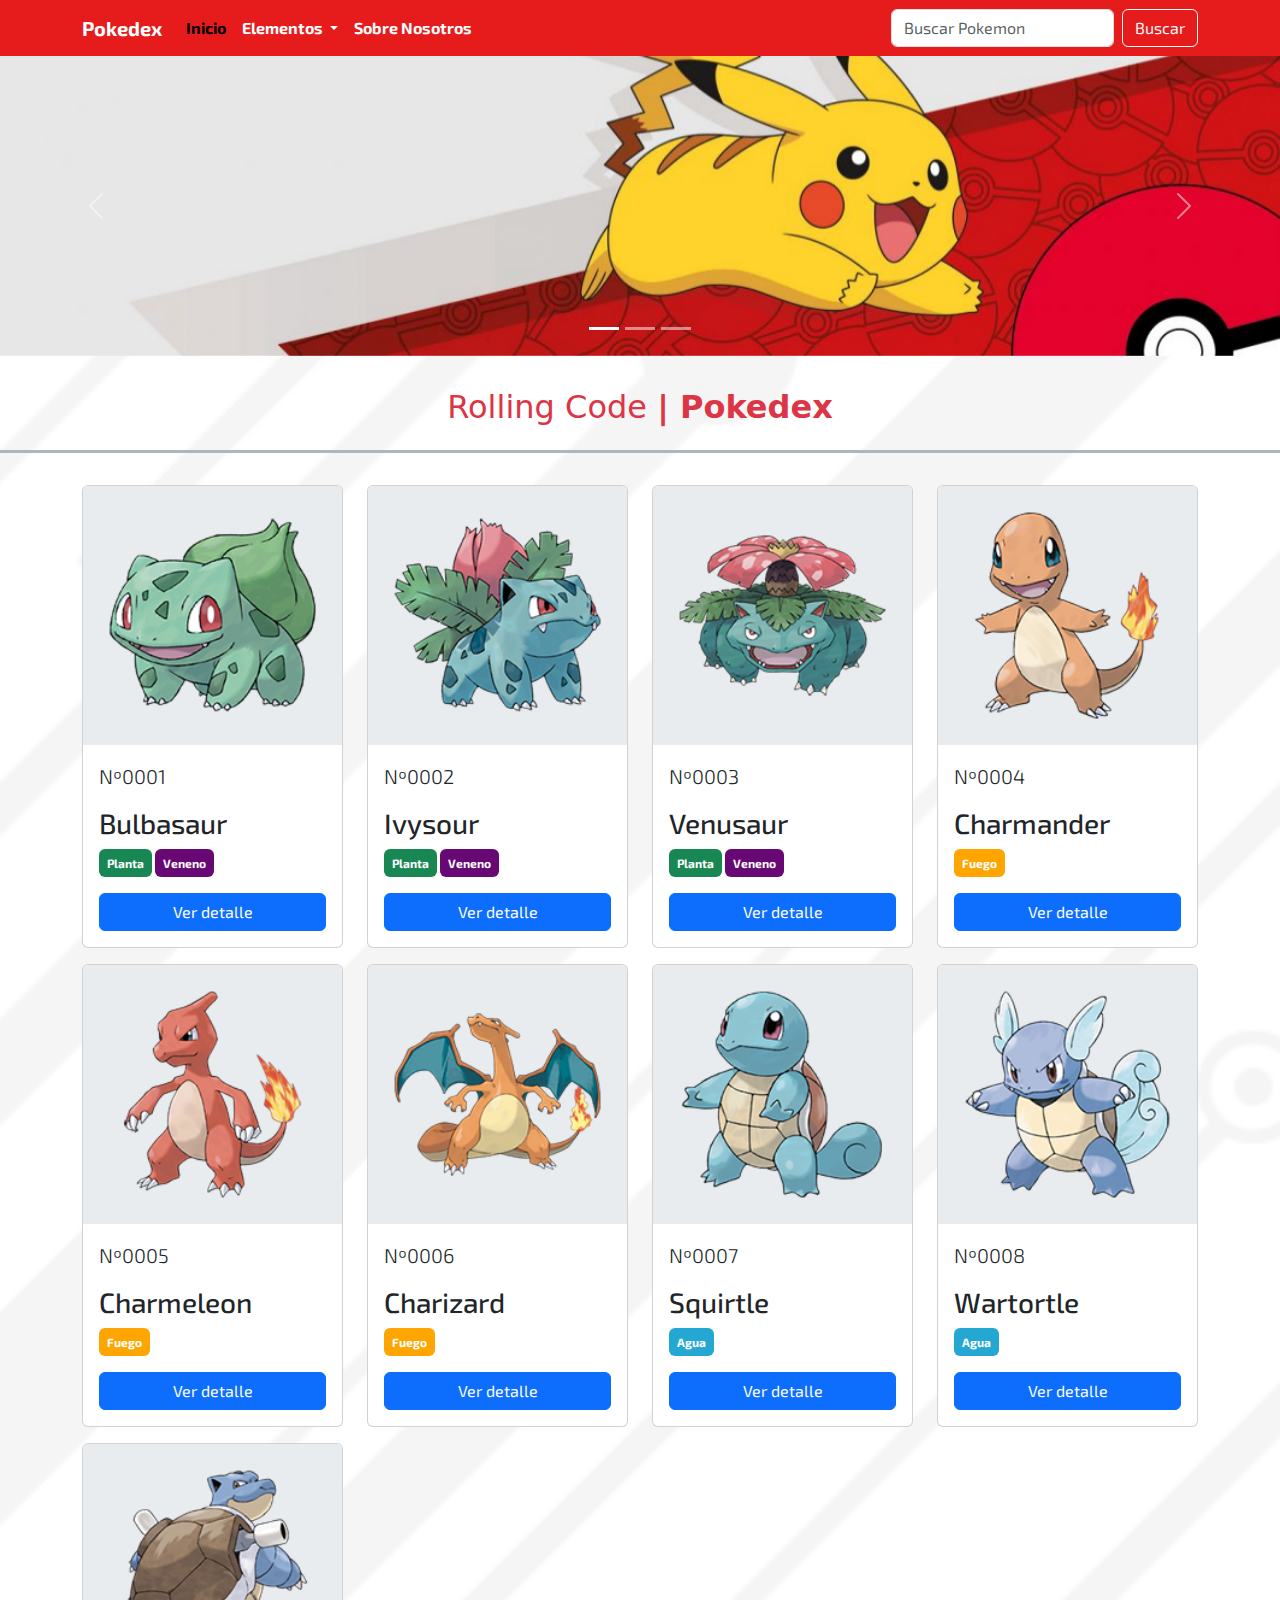
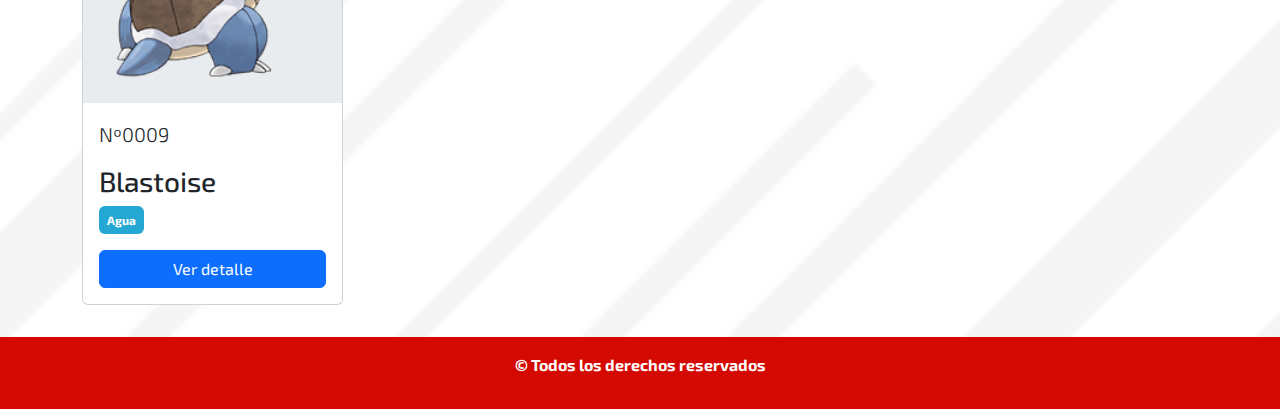
<file: index.html>
<!DOCTYPE html>
<html lang="es">
<head>
    <meta charset="UTF-8">
    <meta name="viewport" content="width=device-width, initial-scale=1.0">
    <meta name="description" content="Pagina principal de pokedex">
    <meta name="keywords" content="Pokemon pokedex">
    <meta name="author" content="Ximena Barrientos, Valentina Iramain, Exequiel Rojas">
    <link rel="stylesheet" href="./css/bootstrap.min.css">
    <link rel="stylesheet" href="./css/style.css">
    <title>Inicio - Pokedex</title>
</head>
<body>

  <header>
    <nav class="navbar navbar-expand-lg bg-body-tertiary">
        <div class="container">
          <a class="navbar-brand" href="./index.html">Pokedex</a>
          <button class="navbar-toggler" type="button" data-bs-toggle="collapse" data-bs-target="#navbarSupportedContent" aria-controls="navbarSupportedContent" aria-expanded="false" aria-label="Toggle navigation">
            <span class="navbar-toggler-icon"></span>
          </button>
          <div class="collapse navbar-collapse" id="navbarSupportedContent">
            <ul class="navbar-nav me-auto mb-2 mb-lg-0">
              <li class="nav-item">
                <a class="nav-link active" aria-current="page" href="./index.html">Inicio</a>
              </li>
              <li class="nav-item dropdown">
                <a class="nav-link dropdown-toggle" href="#" role="button" data-bs-toggle="dropdown" aria-expanded="false">
                  Elementos
                </a>
                <ul class="dropdown-menu">
                  <li><a class="dropdown-item" href="#">Fuego</a></li>
                  <li><a class="dropdown-item" href="#">Agua</a></li>
                  <li><hr class="dropdown-divider"></li>
                  <li><a class="dropdown-item" href="#">Tierra</a></li>
                </ul>
              </li>
              <li class="nav-item">
                <a class="nav-link" href="./pages/quienesSomos.html">Sobre Nosotros</a>
              </li>
            </ul>
            <form class="d-flex" role="search">
              <input class="form-control me-2" type="search" placeholder="Buscar Pokemon" aria-label="Search">
              <button class="btn btn-outline-light" type="submit">Buscar</button>
            </form>
          </div>
        </div>
      </nav>
</header>
   
    <main>
        <section>
            <div id="carouselBannerPokemon" class="carousel slide">
                <div class="carousel-indicators">
                  <button type="button" data-bs-target="#carouselBannerPokemon" data-bs-slide-to="0" class="active" aria-current="true" aria-label="Slide 1"></button>
                  <button type="button" data-bs-target="#carouselBannerPokemon" data-bs-slide-to="1" aria-label="Slide 2"></button>
                  <button type="button" data-bs-target="#carouselBannerPokemon" data-bs-slide-to="2" aria-label="Slide 3"></button>
                </div>
                <div class="carousel-inner">
                  <div class="carousel-item active">
                    <img src="./img/ImagenBanner1.png" class="d-block w-100 img-banner-pokemon" alt="Pikachu">
                  </div>
                  <div class="carousel-item">
                    <img src="./img/ImagenBanner2.png" class="d-block w-100 img-banner-pokemon" alt="Titulo pokemon con varios pokemones">
                  </div>
                  <div class="carousel-item">
                    <img src="./img/ImagenBanner3.png" class="d-block w-100 img-banner-pokemon" alt="Banner de pokemon GO">
                  </div>
                </div>
                <button class="carousel-control-prev" type="button" data-bs-target="#carouselBannerPokemon" data-bs-slide="prev">
                  <span class="carousel-control-prev-icon" aria-hidden="true"></span>
                  <span class="visually-hidden">Previous</span>
                </button>
                <button class="carousel-control-next" type="button" data-bs-target="#carouselBannerPokemon" data-bs-slide="next">
                  <span class="carousel-control-next-icon" aria-hidden="true"></span>
                  <span class="visually-hidden">Next</span>
                </button>
              </div>
        </section>
        <article class="my-3 p-3 px-5 border-bottom border-dark-subtle border-3 text-center">
            <h2 class="text-danger">Rolling Code <strong>| Pokedex</strong></h2>
        </article>
        <section class="container fuente-pokedex-card py-3">
            <div class="row">
                <article class="col-12 col-md-4 col-lg-3 mb-3">
                    <div class="card h-100">
                        <img src="./img/Bulbasaur.png" class="card-img-top bg-body-secondary" alt="Bulbasaur">
                        <div class="card-body">
                            <p class="lead">Nº0001</p>
                          <h5 class="card-title fs-3">Bulbasaur</h5>
                          <p class="card-text"><span class="badge text-bg-success p-2">Planta</span> <span class="badge badge-veneno p-2">Veneno</span></p>
                          <a href="./pages/detallePokemon.html" class="btn btn-primary col-12">Ver detalle</a>
                        </div>
                      </div>
                </article>
                <article class="col-12 col-md-4 col-lg-3 mb-3">
                    <div class="card h-100">
                        <img src="./img/Ivysour.png" class="card-img-top bg-body-secondary" alt="Ivysour">
                        <div class="card-body">
                            <p class="lead">Nº0002</p>
                          <h5 class="card-title fs-3">Ivysour</h5>
                          <p class="card-text"><span class="badge text-bg-success p-2">Planta</span> <span class="badge badge-veneno p-2">Veneno</span></p>
                          <a href="./pages/detallePokemon.html" class="btn btn-primary col-12">Ver detalle</a>
                        </div>
                      </div>
                </article>
                <article class="col-12 col-md-4 col-lg-3 mb-3">
                    <div class="card h-100">
                        <img src="./img/Venusaur.png" class="card-img-top bg-body-secondary" alt="Venusaur">
                        <div class="card-body">
                            <p class="lead">Nº0003</p>
                          <h5 class="card-title fs-3">Venusaur</h5>
                          <p class="card-text"><span class="badge text-bg-success p-2">Planta</span> <span class="badge badge-veneno p-2">Veneno</span></p>
                          <a href="./pages/detallePokemon.html" class="btn btn-primary col-12">Ver detalle</a>
                        </div>
                      </div>
                </article>
                <article class="col-12 col-md-4 col-lg-3 mb-3">
                    <div class="card h-100">
                        <img src="./img/Charmander.png" class="card-img-top bg-body-secondary" alt="Charmander">
                        <div class="card-body">
                            <p class="lead">Nº0004</p>
                          <h5 class="card-title fs-3">Charmander</h5>
                          <p class="card-text"><span class="badge badge-fuego p-2">Fuego</span></p>
                          <a href="./pages/detallePokemon.html" class="btn btn-primary col-12">Ver detalle</a>
                        </div>
                      </div>
                </article>
                <article class="col-12 col-md-4 col-lg-3 mb-3">
                    <div class="card h-100">
                        <img src="./img/Charmeleon.png" class="card-img-top bg-body-secondary" alt="Charmeleon">
                        <div class="card-body">
                            <p class="lead">Nº0005</p>
                          <h5 class="card-title fs-3">Charmeleon</h5>
                          <p class="card-text"><span class="badge badge-fuego p-2">Fuego</span></p>
                          <a href="./pages/detallePokemon.html" class="btn btn-primary col-12">Ver detalle</a>
                        </div>
                      </div>
                </article>
                <article class="col-12 col-md-4 col-lg-3 mb-3">
                    <div class="card h-100">
                        <img src="./img/Charizard.png" class="card-img-top bg-body-secondary" alt="Charizard">
                        <div class="card-body">
                            <p class="lead">Nº0006</p>
                          <h5 class="card-title fs-3">Charizard</h5>
                          <p class="card-text"><span class="badge badge-fuego p-2">Fuego</span></p>
                          <a href="./pages/detallePokemon.html" class="btn btn-primary col-12">Ver detalle</a>
                        </div>
                      </div>
                </article>
                <article class="col-12 col-md-4 col-lg-3 mb-3">
                    <div class="card h-100">
                        <img src="./img/Squirtle.png" class="card-img-top bg-body-secondary" alt="Squirtle">
                        <div class="card-body">
                            <p class="lead">Nº0007</p>
                          <h5 class="card-title fs-3">Squirtle</h5>
                          <p class="card-text"><span class="badge badge-agua p-2">Agua</span></p>
                          <a href="./pages/detallePokemon.html" class="btn btn-primary col-12">Ver detalle</a>
                        </div>
                      </div>
                </article>
                <article class="col-12 col-md-4 col-lg-3 mb-3">
                    <div class="card h-100">
                        <img src="./img/Wartortle.png" class="card-img-top bg-body-secondary" alt="Wartortle">
                        <div class="card-body">
                            <p class="lead">Nº0008</p>
                          <h5 class="card-title fs-3">Wartortle</h5>
                          <p class="card-text"><span class="badge badge-agua p-2">Agua</span></p>
                          <a href="./pages/detallePokemon.html" class="btn btn-primary col-12">Ver detalle</a>
                        </div>
                      </div>
                </article>
                <article class="col-12 col-md-4 col-lg-3 mb-3">
                    <div class="card h-100">
                        <img src="./img/Blastoise.png" class="card-img-top bg-body-secondary" alt="Blastoise">
                        <div class="card-body">
                            <p class="lead">Nº0009</p>
                          <h5 class="card-title fs-3">Blastoise</h5>
                          <p class="card-text"><span class="badge badge-agua p-2">Agua</span></p>
                          <a href="./pages/detallePokemon.html" class="btn btn-primary col-12">Ver detalle</a>
                        </div>
                      </div>
                </article>
            </div>
        </section>
    </main>

    <footer class="text-center py-3">
      <p>&copy; Todos los derechos reservados</p>
  </footer>

    <script src="./js/bootstrap.min.js"></script>
</body>
</html>
</file>
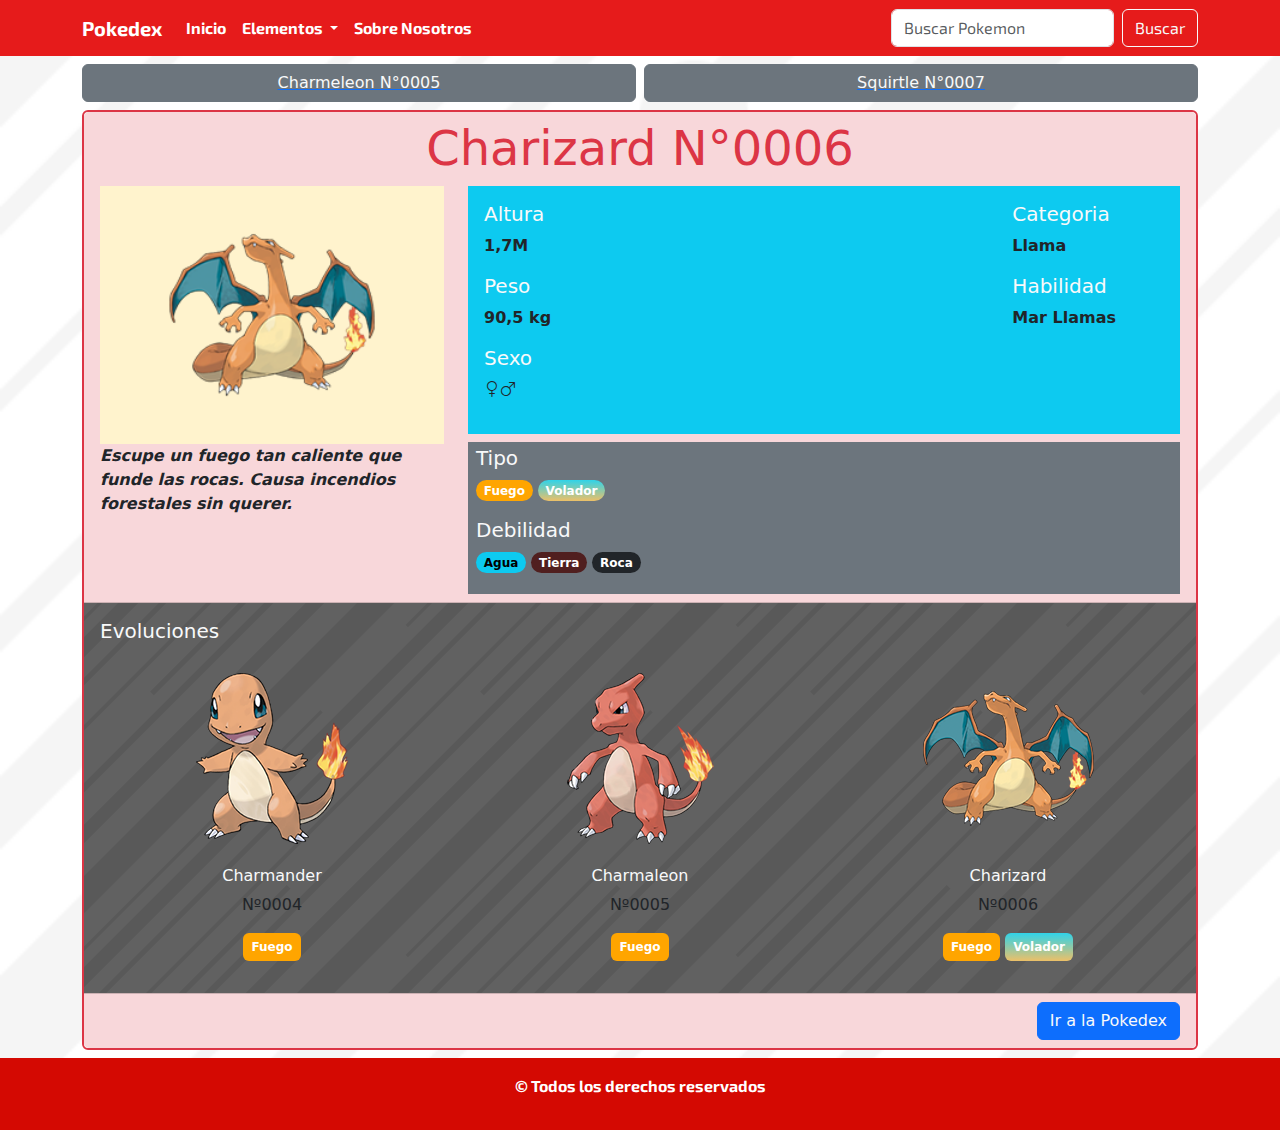
<file: pages/detallePokemon.html>
<!DOCTYPE html>
<html lang="es">
<head>
    <meta charset="UTF-8">
    <meta name="viewport" content="width=device-width, initial-scale=1.0">
    <meta name="description" content="Pagina principal de pokedex">
    <meta name="keywords" content="Pokemon pokedex">
    <meta name="author" content="Ximena Barrientos, Valentina Iramain, Exequiel Rojas">
    <link rel="stylesheet" href="../css/bootstrap.min.css">
    <link rel="stylesheet" href="../css/style.css">
    <title>Detalles del pokemon</title>
</head>
<body>

    <header>
        <nav class="navbar navbar-expand-lg bg-body-tertiary">
            <div class="container">
              <a class="navbar-brand" href="../index.html">Pokedex</a>
              <button class="navbar-toggler" type="button" data-bs-toggle="collapse" data-bs-target="#navbarSupportedContent" aria-controls="navbarSupportedContent" aria-expanded="false" aria-label="Toggle navigation">
                <span class="navbar-toggler-icon"></span>
              </button>
              <div class="collapse navbar-collapse" id="navbarSupportedContent">
                <ul class="navbar-nav me-auto mb-2 mb-lg-0">
                  <li class="nav-item">
                    <a class="nav-link" aria-current="page" href="../index.html">Inicio</a>
                  </li>
                  <li class="nav-item dropdown">
                    <a class="nav-link dropdown-toggle" href="#" role="button" data-bs-toggle="dropdown" aria-expanded="false">
                      Elementos
                    </a>
                    <ul class="dropdown-menu">
                      <li><a class="dropdown-item" href="#">Fuego</a></li>
                      <li><a class="dropdown-item" href="#">Agua</a></li>
                      <li><hr class="dropdown-divider"></li>
                      <li><a class="dropdown-item" href="#">Tierra</a></li>
                    </ul>
                  </li>
                  <li class="nav-item">
                    <a class="nav-link" href="./quienesSomos.html">Sobre Nosotros</a>
                  </li>
                </ul>
                <form class="d-flex" role="search">
                  <input class="form-control me-2" type="search" placeholder="Buscar Pokemon" aria-label="Search">
                  <button class="btn btn-outline-light" type="submit">Buscar</button>
                </form>
              </div>
            </div>
          </nav>
    </header>
    <main>
      <div class="container d-grid gap-2 d-flex justify-content-around mt-2">
        <button type="button" class="btn btn-secondary text-light text-center w-100"><a href="../index.html" class="link-light link-underline">Charmeleon N°0005</a></button>
        <button type="button" class="btn btn-secondary text-light text-center w-100"><a href="../index.html" class="link-light link-underline">Squirtle N°0007</a></button>
      </div>
      <section class="container">
        <div class="card border-danger border-2 my-2">
          <div class="card-header bg-danger-subtle">
            <h2 class="display-5 text-center text-danger">Charizard N°0006</h2>
            <div class="row ">
              <div class="col-lg-4 h-100">
                <div class="bg-warning-subtle text-center">
                  <img src="../img/Charizard.png" alt="pokemon charizard" class="w-75">
                </div>
                <p class="fst-italic fw-bold">Escupe un fuego tan caliente que funde las rocas. Causa incendios forestales sin querer.</p>
              </div>
              <div class="col-lg-8 h-100">
                <div class="bg-info p-3">
                  <div class="d-flex justify-content-between">
                    <div class="d-flex flex-column justify-content">
                      <div>
                        <h5 class="fw-light text-light">Altura</h5>
                        <p class="fw-bold">1,7M</p>
                      </div>
                      <div>
                        <h5 class="fw-light text-light">Peso</h5>
                        <p class="fw-bold">90,5 kg</p>
                      </div>
                      <div>
                        <h5 class="fw-light text-light">Sexo</h5>
                        <p class="fw-bold"><i class="bi bi-gender-female"></i><i class="bi bi-gender-male"></i></p>
                      </div>
                    </div>
                    <div class="d-flex flex-column justify-content me-5">
                      <div>
                        <h5 class="fw-light text-light">Categoria</h5>
                        <p class="fw-bold">Llama</p>
                      </div>
                      <div>
                        <h5 class="fw-light text-light">Habilidad</h5>
                        <p class="fw-bold">Mar Llamas</p>
                      </div>
                    </div>
                  </div>
                </div>
                <div class="bg-secondary mt-2 py-1 px-2">
                  <h5 class="fw-light text-light">Tipo</h5>
                  <p><span class="badge rounded-pill badge-fuego">Fuego</span>
                    <span class="badge rounded-pill badge-volador">Volador</span>
                  </p>
                  <h5 class="fw-light text-light">Debilidad</h5>
                  <p>
                    <span class="badge rounded-pill text-bg-info">Agua</span>
                    <span class="badge rounded-pill badge-tierra">Tierra</span>
                    <span class="badge rounded-pill text-bg-dark">Roca</span>
                  </p>
                </div>
              </div>
            </div>
          </div>
          <div class="card-body fondo-imagen-dark text-light">
            <h5 class="card-title">Evoluciones</h5>
            <div class="row">
              <div class="col-md-4 text-center">
                <img src="../img/Charmander.png" alt="Charmander">
                <h6>Charmander</h6>
                <p class="text-dark">Nº0004</p>
                <p><span class="badge badge-fuego p-2">Fuego</span></p>
              </div>
              <div class="col-md-4 text-center">
                <img src="../img/Charmeleon.png" alt="Charmaleon">
                <h6>Charmaleon</h6>
                <p class="text-dark">Nº0005</p>
                <p><span class="badge badge-fuego p-2">Fuego</span></p>
              </div>
              <div class="col-md-4 text-center">
                <img src="../img/Charizard.png" alt="Charizard">
                <h6>Charizard</h6>
                <p class="text-dark">Nº0006</p>
                <p><span class="badge badge-fuego p-2">Fuego</span> <span class="badge badge-volador p-2">Volador</span></p>
              </div>
            </div>
          </div>
          <div class="card-footer bg-danger-subtle text-end">
            <button type="button" class="btn btn-primary"><a href="../index.html" class="link-light link-underline">Ir a la Pokedex</a></button>
          </div>
        </div>
      </section>
    </main>
    <footer class="text-center py-3">
        <p>&copy; Todos los derechos reservados</p>
    </footer>

    <script src="../js/bootstrap.min.js"></script>
</body>
</html>
</file>
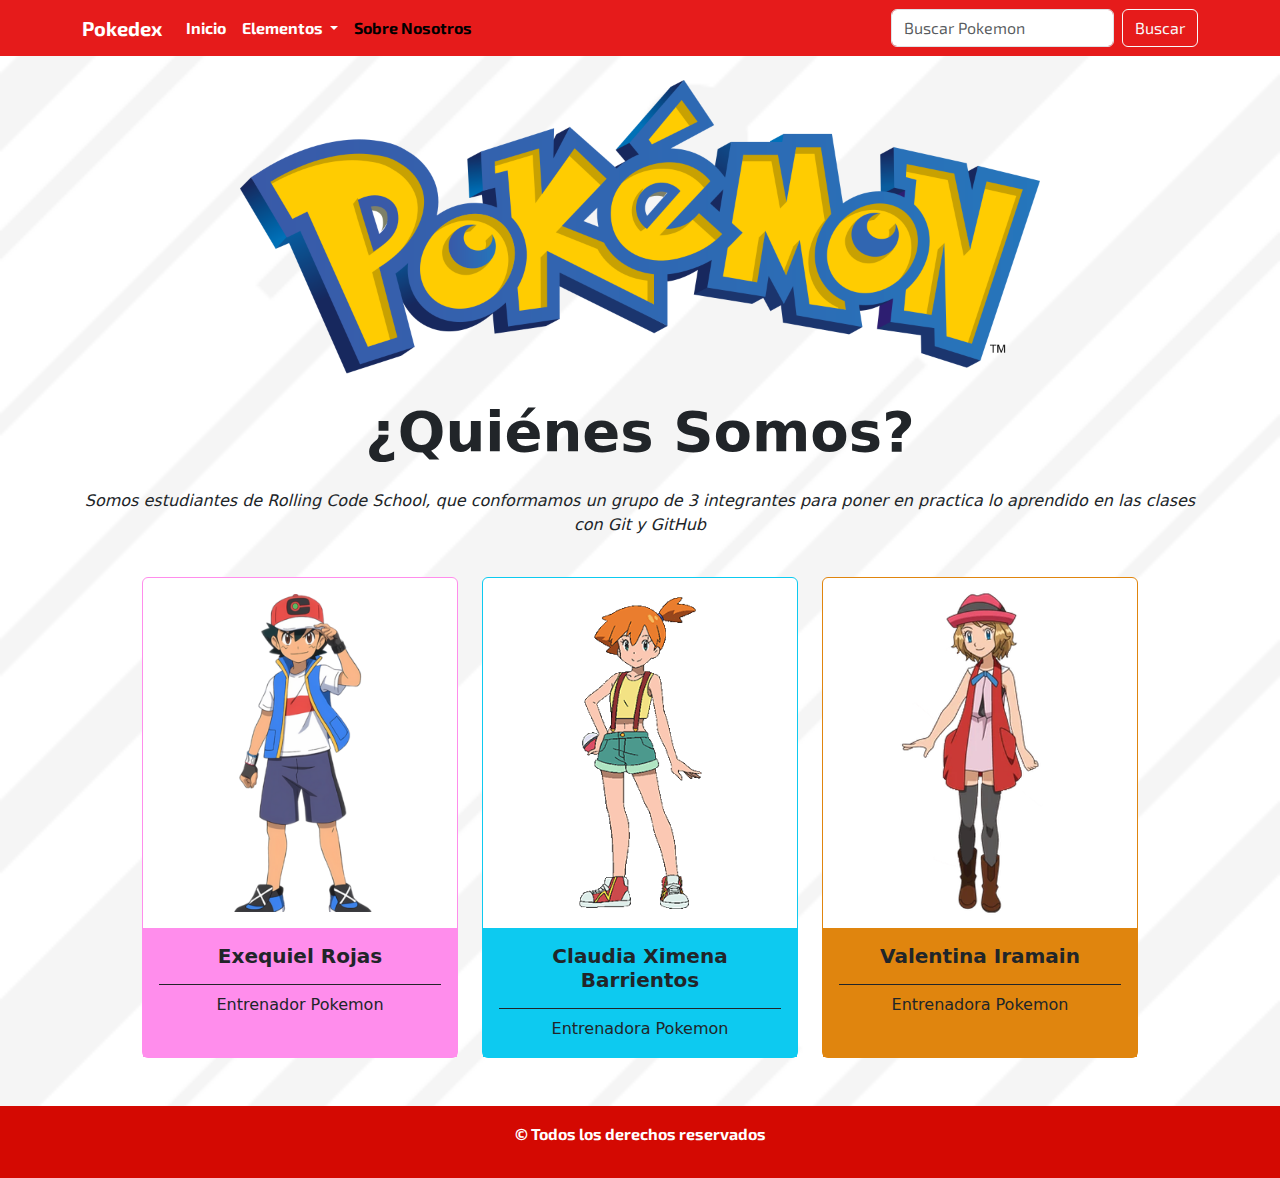
<file: pages/quienesSomos.html>
<!DOCTYPE html>
<html lang="es">

<head>
    <meta charset="UTF-8">
    <meta name="viewport" content="width=device-width, initial-scale=1.0">
    <meta name="description" content="Pagina que revela los autores de pokedex">
    <meta name="keywords" content="Pokemon quienes somos">
    <meta name="author" content="Ximena Barrientos, Valentina Iramain, Exequiel Rojas">
    <link rel="stylesheet" href="../css/bootstrap.min.css">
    <link rel="stylesheet" href="../css/style.css">
    <title>¿Quienes somos?</title>
</head>

<body>
    <header>
        <nav class="navbar navbar-expand-lg bg-body-tertiary">
            <div class="container">
                <a class="navbar-brand" href="../index.html">Pokedex</a>
                <button class="navbar-toggler" type="button" data-bs-toggle="collapse"
                    data-bs-target="#navbarSupportedContent" aria-controls="navbarSupportedContent"
                    aria-expanded="false" aria-label="Toggle navigation">
                    <span class="navbar-toggler-icon"></span>
                </button>
                <div class="collapse navbar-collapse" id="navbarSupportedContent">
                    <ul class="navbar-nav me-auto mb-2 mb-lg-0">
                        <li class="nav-item">
                            <a class="nav-link" href="../index.html">Inicio</a>
                        </li>
                        <li class="nav-item dropdown">
                            <a class="nav-link dropdown-toggle" href="#" role="button" data-bs-toggle="dropdown"
                                aria-expanded="false">
                                Elementos
                            </a>
                            <ul class="dropdown-menu">
                                <li><a class="dropdown-item" href="#">Fuego</a></li>
                                <li><a class="dropdown-item" href="#">Agua</a></li>
                                <li>
                                    <hr class="dropdown-divider">
                                </li>
                                <li><a class="dropdown-item" href="#">Tierra</a></li>
                            </ul>
                        </li>
                        <li class="nav-item">
                            <a class="nav-link active" aria-current="page" href="./quienesSomos.html">Sobre Nosotros</a>
                        </li>
                    </ul>
                    <form class="d-flex" role="search">
                        <input class="form-control me-2" type="search" placeholder="Buscar Pokemon" aria-label="Search">
                        <button class="btn btn-outline-light" type="submit">Buscar</button>
                    </form>
                </div>
            </div>
        </nav>
    </header>
    <main>
        <section class="container text-center">
            <article>
                <img src="../img/logoPokemonQuienesSomos.png" class="img-fluid bannerPokemon my-4"
                    alt="cartel de pokemon">
                <h1 class="display-4 fw-bold mb-4">¿Quiénes Somos?</h1>
                <p class="my-3 fst-italic">Somos estudiantes de Rolling Code School, que conformamos un grupo de 3
                    integrantes para poner en practica lo aprendido en las clases con Git y GitHub</p>
            </article>

            <article class="mb-5">
                <!-- Grilla con fotos de los integrantes del grupo -->
                <div class="row row-cols-1 row-cols-md-3 g-4 mt-3 mx-2 mx-md-3 mx-lg-5 text-center ">
                    <div class="col">
                        <div class="card h-100 colorBordeCardRosa">
                            <img src="../img/perfilQuienesSomos.png" class="card-img-top imgCardIntegrantes py-3"
                                alt="Avatar Exequiel Rojas">
                            <div class="card-body colorFondoCardRosa text-dark">
                                <h5 class="card-title border-bottom border-dark fw-bold pb-3">Exequiel Rojas</h5>
                                <p class="card-text">Entrenador Pokemon</p>
                            </div>
                        </div>
                    </div>
                    <div class="col">
                        <div class="card h-100 border-info">
                            <img src="../img/perfilQuienesSomos2.png" class="card-img-top imgCardIntegrantes"
                                alt="Avatar Ximena Barrientos">
                            <div class="card-body text-bg-info text-dark">
                                <h5 class="card-title border-bottom border-dark fw-bold pb-3">Claudia Ximena Barrientos
                                </h5>
                                <p class="card-text">Entrenadora Pokemon</p>
                            </div>
                        </div>
                    </div>
                    <div class="col">
                        <div class="card h-100 colorBordeCardNaranja">
                            <img src="../img/perfilQuienesSomos3.png" class="card-img-top imgCardIntegrantes py-lg-2"
                                alt="Avatar Valentina Iramain">
                            <div class="card-body colorFondoCardNaranja text-dark">
                                <h5 class="card-title border-bottom border-dark fw-bold pb-3">Valentina Iramain</h5>
                                <p class="card-text">Entrenadora Pokemon</p>
                            </div>
                        </div>
                    </div>
                </div>
            </article>
        </section>
    </main>
    <footer class="text-center py-3">
        <p>&copy; Todos los derechos reservados</p>
    </footer>

    <script src="../js/bootstrap.min.js"></script>
</body>

</html>
</file>
<file: css/style.css>
@import url("https://fonts.googleapis.com/css2?family=Exo+2:ital,wght@0,100..900;1,100..900&display=swap");
@import url("https://cdn.jsdelivr.net/npm/bootstrap-icons@1.11.3/font/bootstrap-icons.min.css");

body {
  display: flex;
  flex-direction: column;
  min-height: 100vh;
}

main {
  flex-grow: 1;
  background-image: url("../img/container_bg.png"); /* Ruta de la imagen */
  background-size: cover; /* Ajusta la imagen para cubrir todo el área */
  background-position: center; /* Centra la imagen */
  background-repeat: no-repeat; /* Evita que la imagen se repita */
}

/*** PAGINA QUIENES SOMOS ***/
.bannerPokemon {
  object-fit: cover;
  width: 250px;
}

.imgCardIntegrantes {
  object-fit: contain;
  height: 350px;
}

.colorFondoCardRosa {
  background-color: #ff8dec;
}

.colorBordeCardRosa {
  border-color: #ff8dec;
}

.colorFondoCardNaranja {
  background-color: #e0850e;
}

.colorBordeCardNaranja {
  border-color: #e0850e;
}

.navbar {
  font-family: "Exo 2", sans-serif;
  font-weight: 700;
  background-color: rgb(230, 27, 27) !important;

  a {
    color: white;
  }
}

footer {
  font-family: "Exo 2", sans-serif;
  font-weight: 700;
  background: rgb(212, 9, 2);
  color: white;
}



.img-banner-pokemon{
    height: 300px;
    object-fit: cover;
}

.fuente-pokedex-card{
    font-family: "Exo 2", sans-serif;
    font-weight: 700;
}

.badge-veneno{
    background: rgb(103, 8, 116);
}

.badge-fuego{
    background: orange;
}

.badge-agua{
    background: rgb(36, 167, 211);
}

.badge-volador{
  background-color: #e9bc62;
  background-image: linear-gradient(0deg, #ecc068 0%, #30d3e9 100%);
}

.badge-tierra{
  background: #501f1f;
}

.fondo-imagen-dark{
  background-image: url("../img/body_gray_bg.png");
}

@media (min-width: 320px) and (max-width: 425px){
    .img-banner-pokemon{
        height: 120px;
        
    }
}

@media (min-width: 426px) and (max-width: 768px){
    .img-banner-pokemon{
        height: 200px;
        
    }
}

@media (min-width: 1440px) and (max-width: 2559px){
    .img-banner-pokemon{
        height: 400px;
    }
}
@media (min-width: 2560px){
    .img-banner-pokemon{
        height: 550px;
    }
}
/* ******************************/
/* MEDIAS QUERIES QUIENES SOMOS*/
/* *****************************/

/* dispositivos medianos */
@media (min-width: 768px) and (max-width: 991px) {
  .bannerPokemon {
    width: 550px;
  }
}

/* dispositivos grandes */
@media (min-width: 992px) {
  .bannerPokemon {
    width: 800px;
  }
}
</file>
